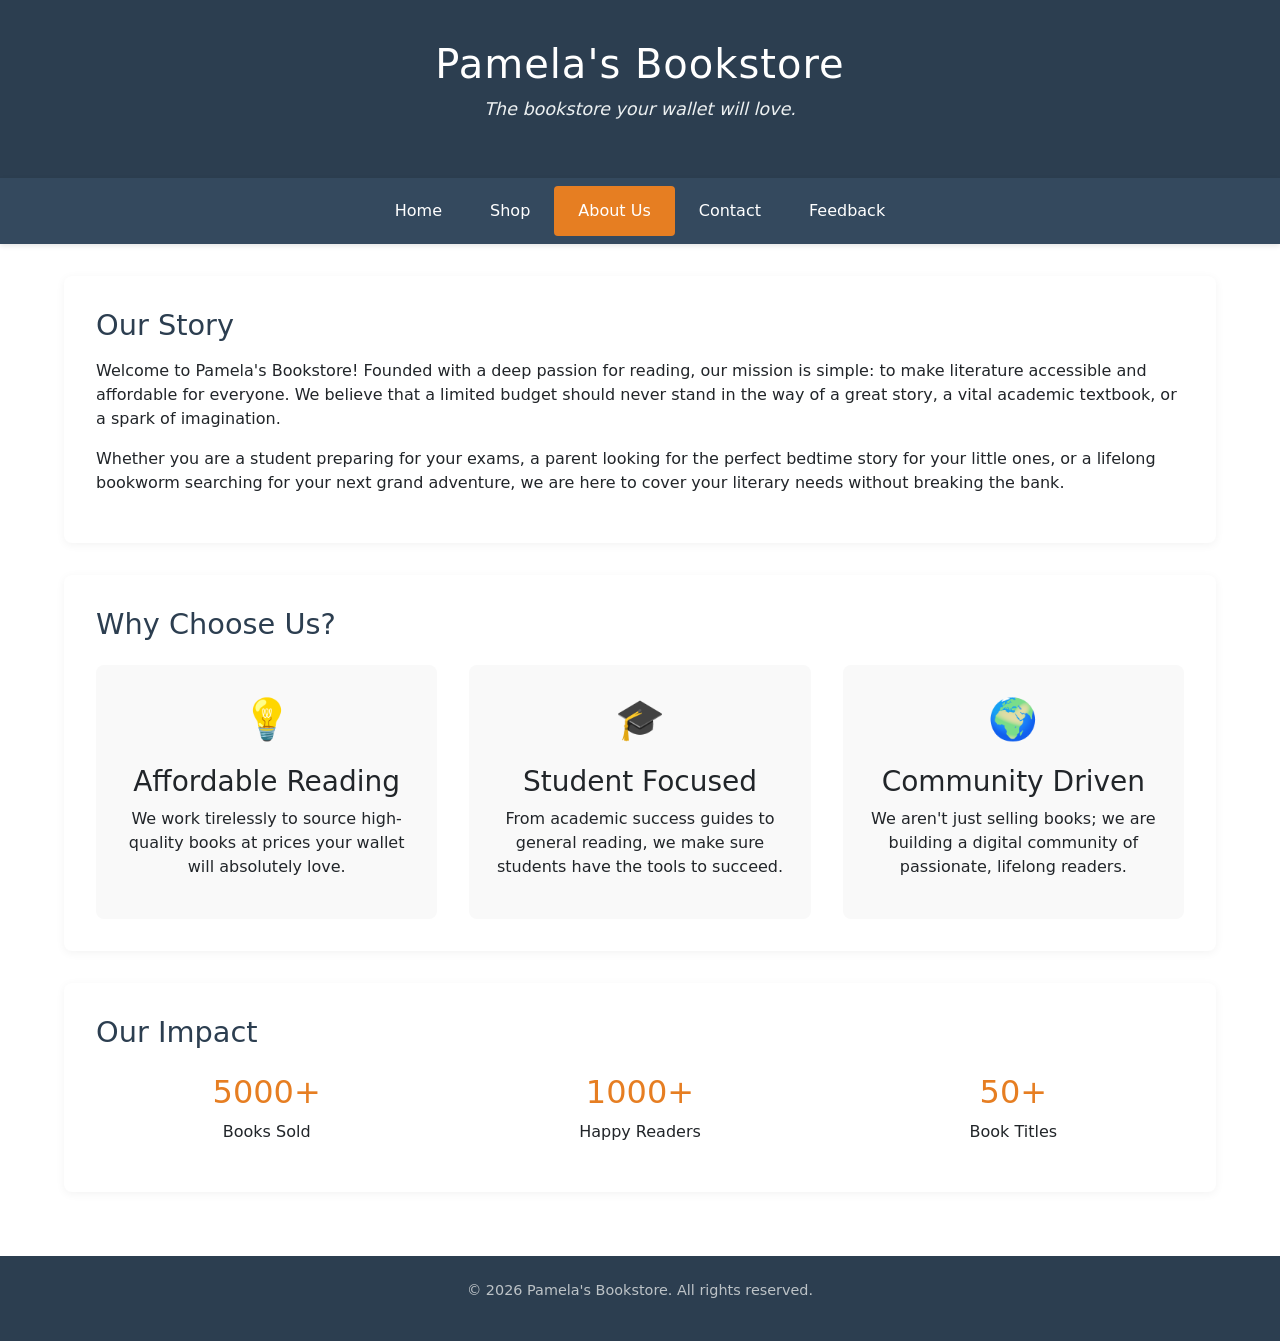
<file: about.html>
<!DOCTYPE html>
<html lang="en">
<head>
    <meta charset="UTF-8">
    <meta name="viewport" content="width=device-width, initial-scale=1.0">
    <title>Pamela's Bookstore | About Us</title>

    <link rel="stylesheet" href="styles.css">
    <link href="https://cdn.jsdelivr.net/npm/bootstrap@5.3.8/dist/css/bootstrap.min.css" rel="stylesheet">
    <script src="https://cdn.jsdelivr.net/npm/bootstrap@5.3.8/dist/js/bootstrap.bundle.min.js"></script>
</head>
<body>

    <header>
        <h1>Pamela's Bookstore</h1>
        <p>The bookstore your wallet will love.</p>
    </header>

    <nav>
        <a href="index.html">Home</a>
        <a href="Product.html">Shop</a>
        <a href="about.html">About Us</a>
        <a href="Contact.html">Contact</a>
        <a href="feedback.html">Feedback</a>
    </nav>

    <main>
        <section class="about-section">
            <h2>Our Story</h2>
            <p>Welcome to Pamela's Bookstore! Founded with a deep passion for reading, our mission is simple: to make literature accessible and affordable for everyone. We believe that a limited budget should never stand in the way of a great story, a vital academic textbook, or a spark of imagination.</p>
            <p>Whether you are a student preparing for your exams, a parent looking for the perfect bedtime story for your little ones, or a lifelong bookworm searching for your next grand adventure, we are here to cover your literary needs without breaking the bank.</p>
        </section>

        <section class="values-section">
            <h2>Why Choose Us?</h2>

            <div class="values-grid">
                <div class="value-card">
                    <div class="value-icon">💡</div>
                    <h3>Affordable Reading</h3>
                    <p>We work tirelessly to source high-quality books at prices your wallet will absolutely love.</p>
                </div>

                <div class="value-card">
                    <div class="value-icon">🎓</div>
                    <h3>Student Focused</h3>
                    <p>From academic success guides to general reading, we make sure students have the tools to succeed.</p>
                </div>

                <div class="value-card">
                    <div class="value-icon">🌍</div>
                    <h3>Community Driven</h3>
                    <p>We aren't just selling books; we are building a digital community of passionate, lifelong readers.</p>
                </div>
            </div>
        </section>

        <section class="stats-section">
            <h2>Our Impact</h2>
            <div class="stats-grid">
                <div class="stat">
                    <h3>5000+</h3>
                    <p>Books Sold</p>
                </div>
                <div class="stat">
                    <h3>1000+</h3>
                    <p>Happy Readers</p>
                </div>
                <div class="stat">
                    <h3>50+</h3>
                    <p>Book Titles</p>
                </div>
            </div>
        </section>
    </main>

    <footer>
        <p>&copy; 2026 Pamela's Bookstore. All rights reserved.</p>
    </footer>

    <script src="script.js"></script>
</body>
</html>
</file>
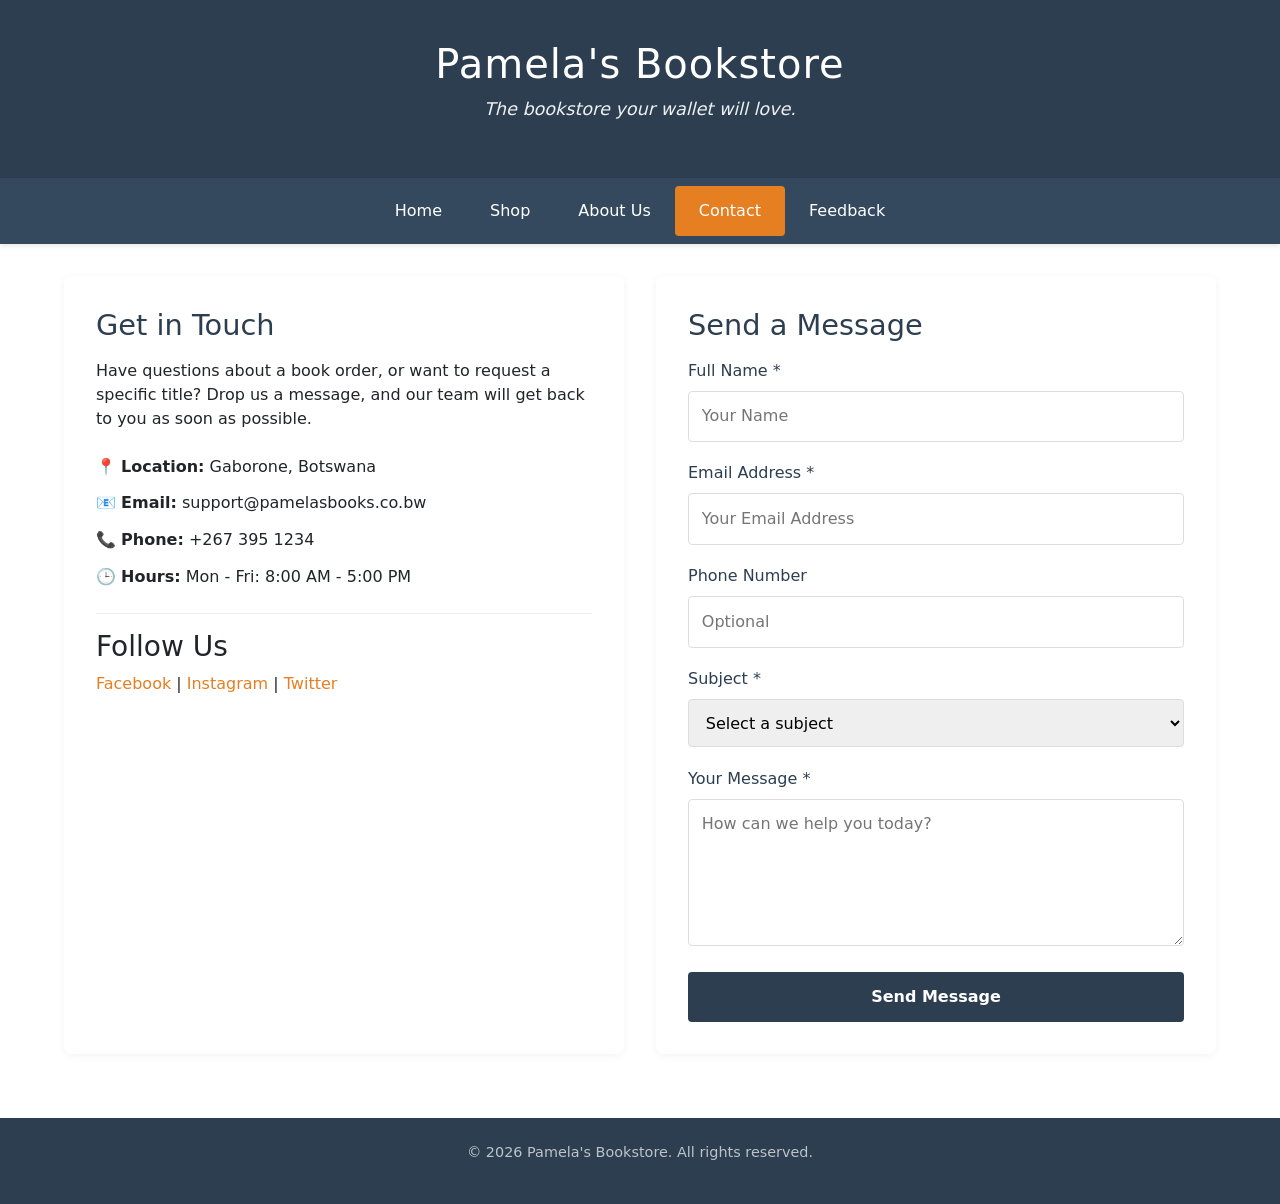
<file: Contact.html>
<!DOCTYPE html>
<html lang="en">
<head>
    <meta charset="UTF-8">
    <meta name="viewport" content="width=device-width, initial-scale=1.0">
    <title>Pamela's Bookstore | Contact</title>

    <link rel="stylesheet" href="styles.css">
    <link href="https://cdn.jsdelivr.net/npm/bootstrap@5.3.8/dist/css/bootstrap.min.css" rel="stylesheet">
    <script src="https://cdn.jsdelivr.net/npm/bootstrap@5.3.8/dist/js/bootstrap.bundle.min.js"></script>
</head>
<body>

    <header>
        <h1>Pamela's Bookstore</h1>
        <p>The bookstore your wallet will love.</p>
    </header>

    <nav>
        <a href="index.html">Home</a>
        <a href="Product.html">Shop</a>
        <a href="about.html">About Us</a>
        <a href="Contact.html">Contact</a>
        <a href="feedback.html">Feedback</a>
    </nav>

    <main>
        <section class="contact-container">
            <div class="contact-info">
                <h2>Get in Touch</h2>
                <p>Have questions about a book order, or want to request a specific title? Drop us a message, and our team will get back to you as soon as possible.</p>

                <div class="info-details">
                    <p>📍 <strong>Location:</strong> Gaborone, Botswana</p>
                    <p>📧 <strong>Email:</strong> support@pamelasbooks.co.bw</p>
                    <p>📞 <strong>Phone:</strong> +267 395 1234</p>
                    <p>🕒 <strong>Hours:</strong> Mon - Fri: 8:00 AM - 5:00 PM</p>
                </div>

                <div class="social-links">
                    <h3>Follow Us</h3>
                    <a href="#">Facebook</a> | <a href="#">Instagram</a> | <a href="#">Twitter</a>
                </div>
            </div>

            <div class="contact-form-wrapper">
                <h2>Send a Message</h2>
                <form action="#" method="POST" class="contact-form" id="contactForm" onsubmit="return validateContactForm(event)">
                    <div class="form-group">
                        <label for="name">Full Name *</label>
                        <input type="text" id="name" name="name" placeholder="Your Name" required>
                        <small class="error-msg" id="nameError"></small>
                    </div>

                    <div class="form-group">
                        <label for="email">Email Address *</label>
                        <input type="email" id="email" name="email" placeholder="Your Email Address" required>
                        <small class="error-msg" id="emailError"></small>
                    </div>

                    <div class="form-group">
                        <label for="phone">Phone Number</label>
                        <input type="tel" id="phone" name="phone" placeholder="Optional">
                    </div>

                    <div class="form-group">
                        <label for="subject">Subject *</label>
                        <select id="subject" name="subject" required>
                            <option value="">Select a subject</option>
                            <option value="order">Order Inquiry</option>
                            <option value="product">Product Question</option>
                            <option value="feedback">General Feedback</option>
                            <option value="other">Other</option>
                        </select>
                    </div>

                    <div class="form-group">
                        <label for="message">Your Message *</label>
                        <textarea id="message" name="message" rows="5" placeholder="How can we help you today?" required></textarea>
                        <small class="error-msg" id="messageError"></small>
                    </div>

                    <button type="submit" class="submit-btn">Send Message</button>
                </form>
                <div id="formSuccess" class="success-message" style="display:none;">Thank you! Your message has been sent.</div>
            </div>
        </section>
    </main>

    <footer>
        <p>&copy; 2026 Pamela's Bookstore. All rights reserved.</p>
    </footer>

    <script src="script.js"></script>
</body>
</html>
</file>
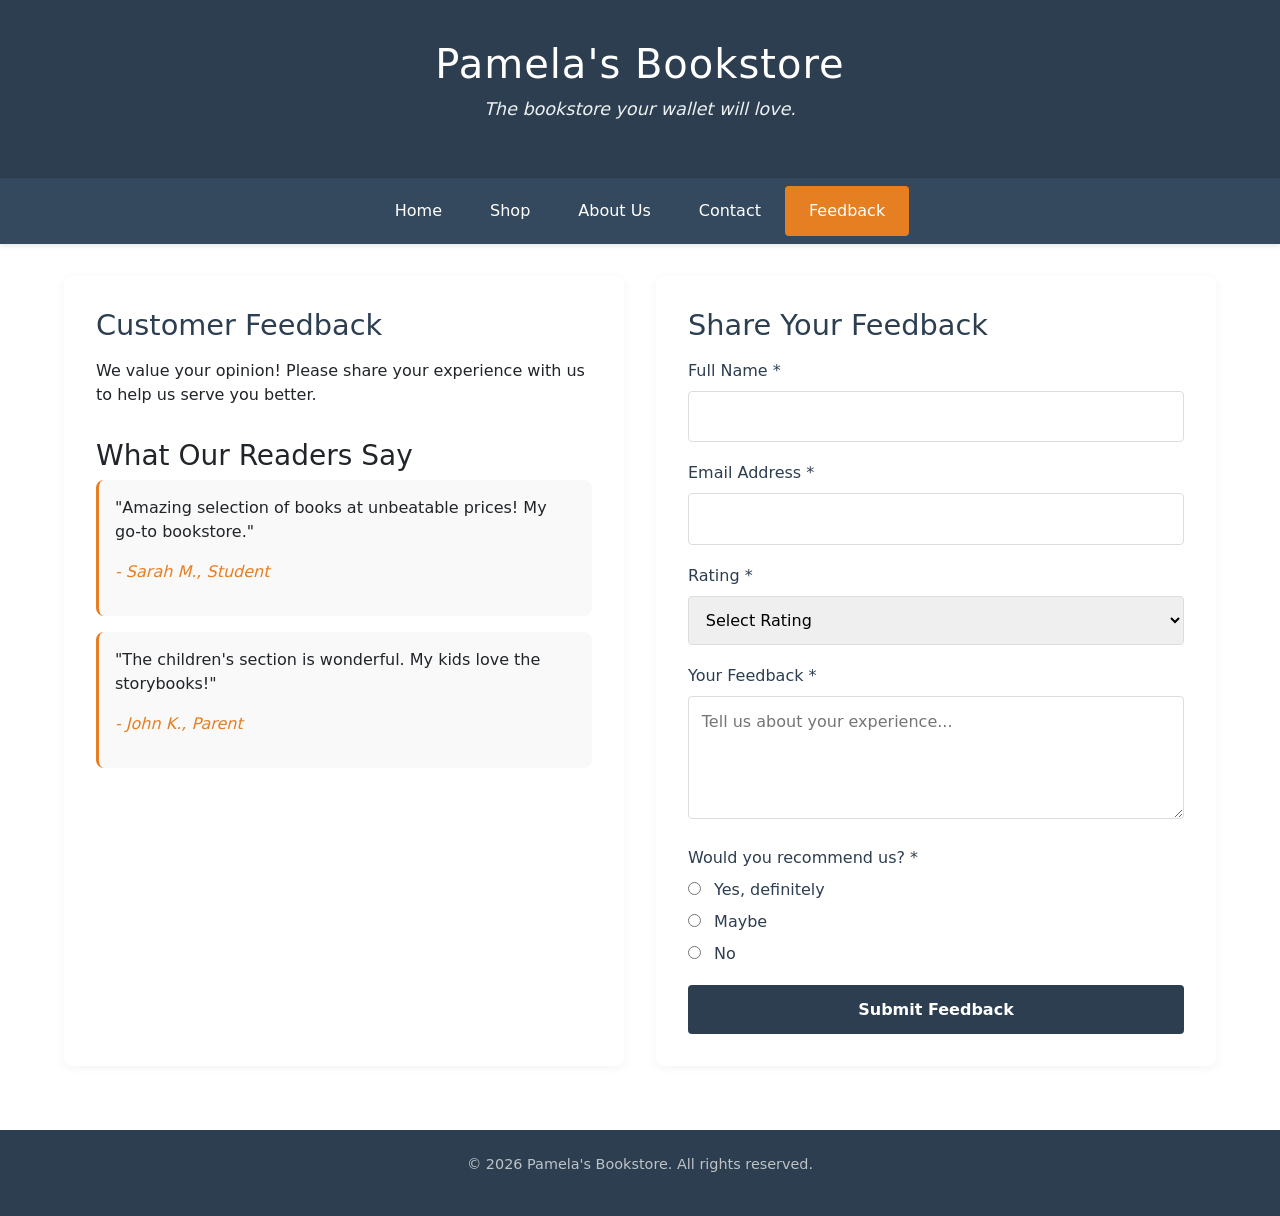
<file: feedback.html>
<!DOCTYPE html>
<html lang="en">
<head>
    <meta charset="UTF-8">
    <meta name="viewport" content="width=device-width, initial-scale=1.0">
    <title>Pamela's Bookstore | Feedback</title>

    <link rel="stylesheet" href="styles.css">
    <link href="https://cdn.jsdelivr.net/npm/bootstrap@5.3.8/dist/css/bootstrap.min.css" rel="stylesheet">
    <script src="https://cdn.jsdelivr.net/npm/bootstrap@5.3.8/dist/js/bootstrap.bundle.min.js"></script>
</head>
<body>

    <header>
        <h1>Pamela's Bookstore</h1>
        <p>The bookstore your wallet will love.</p>
    </header>

    <nav>
        <a href="index.html">Home</a>
        <a href="Product.html">Shop</a>
        <a href="about.html">About Us</a>
        <a href="Contact.html">Contact</a>
        <a href="feedback.html">Feedback</a>
    </nav>

    <main>
        <section class="feedback-container">
            <div class="feedback-info">
                <h2>Customer Feedback</h2>
                <p>We value your opinion! Please share your experience with us to help us serve you better.</p>
                
                <div class="testimonials">
                    <h3>What Our Readers Say</h3>
                    <div class="testimonial">
                        <p>"Amazing selection of books at unbeatable prices! My go-to bookstore."</p>
                        <p class="testimonial-author">- Sarah M., Student</p>
                    </div>
                    <div class="testimonial">
                        <p>"The children's section is wonderful. My kids love the storybooks!"</p>
                        <p class="testimonial-author">- John K., Parent</p>
                    </div>
                </div>
            </div>

            <div class="feedback-form-wrapper">
                <h2>Share Your Feedback</h2>
                <form action="#" method="POST" class="feedback-form" id="feedbackForm" onsubmit="return validateFeedbackForm(event)">
                    <div class="form-group">
                        <label for="fb-name">Full Name *</label>
                        <input type="text" id="fb-name" name="fb-name" required>
                    </div>

                    <div class="form-group">
                        <label for="fb-email">Email Address *</label>
                        <input type="email" id="fb-email" name="fb-email" required>
                    </div>

                    <div class="form-group">
                        <label for="rating">Rating *</label>
                        <select id="rating" name="rating" required>
                            <option value="">Select Rating</option>
                            <option value="5">★★★★★ - Excellent</option>
                            <option value="4">★★★★☆ - Very Good</option>
                            <option value="3">★★★☆☆ - Good</option>
                            <option value="2">★★☆☆☆ - Fair</option>
                            <option value="1">★☆☆☆☆ - Poor</option>
                        </select>
                    </div>

                    <div class="form-group">
                        <label for="fb-message">Your Feedback *</label>
                        <textarea id="fb-message" name="fb-message" rows="4" required placeholder="Tell us about your experience..."></textarea>
                    </div>

                    <div class="form-group">
                        <label>Would you recommend us? *</label>
                        <div>
                            <label><input type="radio" name="recommend" value="yes" required> Yes, definitely</label>
                            <label><input type="radio" name="recommend" value="maybe"> Maybe</label>
                            <label><input type="radio" name="recommend" value="no"> No</label>
                        </div>
                    </div>

                    <button type="submit" class="submit-btn">Submit Feedback</button>
                </form>
                <div id="fbSuccess" class="success-message" style="display:none;">Thank you for your valuable feedback!</div>
            </div>
        </section>
    </main>

    <footer>
        <p>&copy; 2026 Pamela's Bookstore. All rights reserved.</p>
    </footer>

    <script src="script.js"></script>
</body>
</html>
</file>
<file: styles.css>
/* ==========================================================================
   1. Global Resets & Typography
   ========================================================================== */
   * {
    margin: 0;
    padding: 0;
    box-sizing: border-box;
}

body {
    font-family: 'Segoe UI', Tahoma, Geneva, Verdana, sans-serif;
    line-height: 1.6;
    color: #333333;
    background-color: #fcfbfa;
}

/* ==========================================================================
   2. Header & Branding
   ========================================================================== */
header {
    background-color: #2c3e50;
    color: #ffffff;
    text-align: center;
    padding: 2.5rem 1rem;
}

header h1 {
    font-size: 2.5rem;
    margin-bottom: 0.5rem;
    letter-spacing: 1px;
}

header p {
    font-style: italic;
    color: #ecf0f1;
    font-size: 1.1rem;
}

/* ==========================================================================
   3. Navigation Menu
   ========================================================================== */
nav {
    background-color: #34495e;
    display: flex;
    justify-content: center;
    flex-wrap: wrap;
    padding: 0.5rem 0;
    position: sticky;
    top: 0;
    z-index: 100;
    box-shadow: 0 2px 5px rgba(0,0,0,0.1);
}

nav a {
    color: #ffffff;
    text-decoration: none;
    padding: 0.8rem 1.5rem;
    font-weight: 500;
    transition: all 0.3s ease;
}

nav a:hover {
    background-color: #e67e22;
    border-radius: 4px;
    transform: translateY(-2px);
}

/* ==========================================================================
   4. Main Content Layout
   ========================================================================== */
main {
    max-width: 1200px;
    margin: 2rem auto;
    padding: 0 1.5rem;
}

section {
    margin-bottom: 3rem;
}

/* Welcome Section */
.welcome-section {
    text-align: center;
    background-color: #ffffff;
    padding: 2rem;
    border-radius: 8px;
    box-shadow: 0 2px 10px rgba(0,0,0,0.05);
}

section h2 {
    color: #2c3e50;
    margin-bottom: 1rem;
    font-size: 1.8rem;
}


/* ==========================================================================
   5. Product Grid
   ========================================================================== */
.products-section {
    display: grid;
    grid-template-columns: repeat(auto-fit, minmax(280px, 1fr));
    gap: 2rem;
}

.products-section h2 {
    grid-column: 1 / -1;
    margin-bottom: 0.5rem;
    border-bottom: 3px solid #e67e22;
    padding-bottom: 0.5rem;
    display: inline-block;
}

.product {
    background-color: #ffffff;
    border: 1px solid #e1e1e1;
    border-radius: 8px;
    padding: 1.5rem;
    text-align: center;
    box-shadow: 0 3px 6px rgba(0,0,0,0.04);
    transition: transform 0.3s ease, box-shadow 0.3s ease;
}

.product:hover {
    transform: translateY(-5px);
    box-shadow: 0 8px 20px rgba(0,0,0,0.12);
}

.product h3 {
    color: #2c3e50;
    margin: 1rem 0 0.5rem;
    font-size: 1.3rem;
}

.product .tagline {
    color: #e67e22;
    font-style: italic;
    margin-bottom: 0.5rem;
}

.product .description {
    color: #666666;
    font-size: 0.9rem;
    margin: 0.5rem 0;
}

.product .price {
    color: #2c3e50;
    font-weight: bold;
    font-size: 1.2rem;
    margin: 0.8rem 0;
}

.book-cover img {
    max-width: 100%;
    height: auto;
    border-radius: 4px;
    box-shadow: 0 2px 5px rgba(0,0,0,0.1);
}

.buy-btn {
    background-color: #e67e22;
    color: white;
    border: none;
    padding: 0.6rem 1.5rem;
    border-radius: 25px;
    cursor: pointer;
    font-weight: bold;
    transition: all 0.3s ease;
}

.buy-btn:hover {
    background-color: #d35400;
    transform: scale(1.05);
}

/* ==========================================================================
   6. About Page Styles
   ========================================================================== */
.about-section, .values-section, .stats-section {
    background-color: #ffffff;
    padding: 2rem;
    border-radius: 8px;
    box-shadow: 0 2px 10px rgba(0,0,0,0.05);
    margin-bottom: 2rem;
}

.values-grid {
    display: grid;
    grid-template-columns: repeat(auto-fit, minmax(250px, 1fr));
    gap: 2rem;
    margin-top: 1.5rem;
}

.value-card {
    text-align: center;
    padding: 1.5rem;
    background-color: #f9f9f9;
    border-radius: 8px;
    transition: transform 0.3s ease;
}

.value-card:hover {
    transform: translateY(-5px);
}

.value-icon {
    font-size: 2.5rem;
    margin-bottom: 1rem;
}

.stats-grid {
    display: grid;
    grid-template-columns: repeat(auto-fit, minmax(150px, 1fr));
    gap: 2rem;
    text-align: center;
    margin-top: 1.5rem;
}

.stat h3 {
    font-size: 2rem;
    color: #e67e22;
}

/* ==========================================================================
   7. Contact Page Styles
   ========================================================================== */
.contact-container {
    display: grid;
    grid-template-columns: 1fr 1fr;
    gap: 2rem;
}

.contact-info, .contact-form-wrapper {
    background-color: #ffffff;
    padding: 2rem;
    border-radius: 8px;
    box-shadow: 0 2px 10px rgba(0,0,0,0.05);
}

.info-details {
    margin: 1.5rem 0;
}

.info-details p {
    margin: 0.8rem 0;
}

.social-links {
    margin-top: 1.5rem;
    padding-top: 1rem;
    border-top: 1px solid #eee;
}

.social-links a {
    color: #e67e22;
    text-decoration: none;
}

.social-links a:hover {
    text-decoration: underline;
}

/* Form Styles */
.form-group {
    margin-bottom: 1.2rem;
}

.form-group label {
    display: block;
    margin-bottom: 0.5rem;
    font-weight: 500;
    color: #2c3e50;
}

.form-group input, 
.form-group select, 
.form-group textarea {
    width: 100%;
    padding: 0.8rem;
    border: 1px solid #ddd;
    border-radius: 4px;
    font-family: inherit;
    transition: border-color 0.3s ease;
}

.form-group input:focus, 
.form-group select:focus, 
.form-group textarea:focus {
    outline: none;
    border-color: #e67e22;
    box-shadow: 0 0 5px rgba(230, 126, 34, 0.3);
}

.error-msg {
    color: #e74c3c;
    font-size: 0.8rem;
    display: block;
    margin-top: 0.3rem;
}

.submit-btn {
    background-color: #2c3e50;
    color: white;
    border: none;
    padding: 0.8rem 1.5rem;
    border-radius: 4px;
    cursor: pointer;
    font-weight: bold;
    width: 100%;
    transition: background-color 0.3s ease;
}

.submit-btn:hover {
    background-color: #e67e22;
}

.success-message {
    background-color: #27ae60;
    color: white;
    padding: 1rem;
    border-radius: 4px;
    text-align: center;
    margin-top: 1rem;
}

/* ==========================================================================
   8. Feedback Page Styles
   ========================================================================== */
.feedback-container {
    display: grid;
    grid-template-columns: 1fr 1fr;
    gap: 2rem;
}

.feedback-info, .feedback-form-wrapper {
    background-color: #ffffff;
    padding: 2rem;
    border-radius: 8px;
    box-shadow: 0 2px 10px rgba(0,0,0,0.05);
}

.testimonials {
    margin-top: 2rem;
}

.testimonial {
    background-color: #f9f9f9;
    padding: 1rem;
    border-radius: 8px;
    margin-bottom: 1rem;
    border-left: 3px solid #e67e22;
}

.testimonial-author {
    color: #e67e22;
    font-style: italic;
    margin-top: 0.5rem;
}

.feedback-form-wrapper .form-group input[type="radio"] {
    width: auto;
    margin-right: 0.5rem;
}

.feedback-form-wrapper .form-group label input {
    display: inline;
}

/* ==========================================================================
   9. Footer Section
   ========================================================================== */
footer {
    background-color: #2c3e50;
    color: #bdc3c7;
    text-align: center;
    padding: 1.5rem 1rem;
    margin-top: 4rem;
    font-size: 0.9rem;
}

/* ==========================================================================
   10. Responsive Design - Mobile First
   ========================================================================== */
@media (max-width: 768px) {
    nav {
        flex-direction: column;
        align-items: center;
    }
    
    nav a {
        width: 100%;
        text-align: center;
        padding: 0.6rem;
    }
    
    header h1 {
        font-size: 1.8rem;
    }
    
    section h2 {
        font-size: 1.4rem;
    }
    
    .contact-container,
    .feedback-container {
        grid-template-columns: 1fr;
    }
    
    .products-section {
        grid-template-columns: 1fr;
    }
    
    .values-grid {
        grid-template-columns: 1fr;
    }
    
    .stats-grid {
        grid-template-columns: repeat(2, 1fr);
    }
    
    main {
        padding: 0 1rem;
    }
    
    .welcome-section,
    .about-section,
    .values-section,
    .stats-section,
    .contact-info,
    .contact-form-wrapper,
    .feedback-info,
    .feedback-form-wrapper {
        padding: 1.2rem;
    }
}

@media (max-width: 480px) {
    .stats-grid {
        grid-template-columns: 1fr;
    }
    
    .product {
        padding: 1rem;
    }
}

/* Simple Slideshow */
.slideshow-section {
    margin: 30px 0;
    background: white;
    padding: 20px;
    border-radius: 10px;
    box-shadow: 0 2px 10px rgba(0,0,0,0.1);
}

.slideshow-box {
    position: relative;
    max-width: 100%;
    margin: auto;
}

.slide-img {
    width: 100%;
    height: 350px;
    object-fit: cover;
    border-radius: 10px;
}

.slide-prev, .slide-next {
    position: absolute;
    top: 50%;
    transform: translateY(-50%);
    background: rgba(0,0,0,0.5);
    color: white;
    border: none;
    padding: 10px 15px;
    font-size: 18px;
    cursor: pointer;
    border-radius: 50%;
}

.slide-prev {
    left: 10px;
}

.slide-next {
    right: 10px;
}

.slide-prev:hover, .slide-next:hover {
    background: #e67e22;
}

.slide-dots {
    text-align: center;
    margin-top: 15px;
}

.dot {
    height: 12px;
    width: 12px;
    background-color: #bbb;
    border-radius: 50%;
    display: inline-block;
    margin: 0 5px;
    cursor: pointer;
}

.dot.active {
    background-color: #e67e22;
}

@media (max-width: 768px) {
    .slide-img {
        height: 200px;
    }
}
</file>
